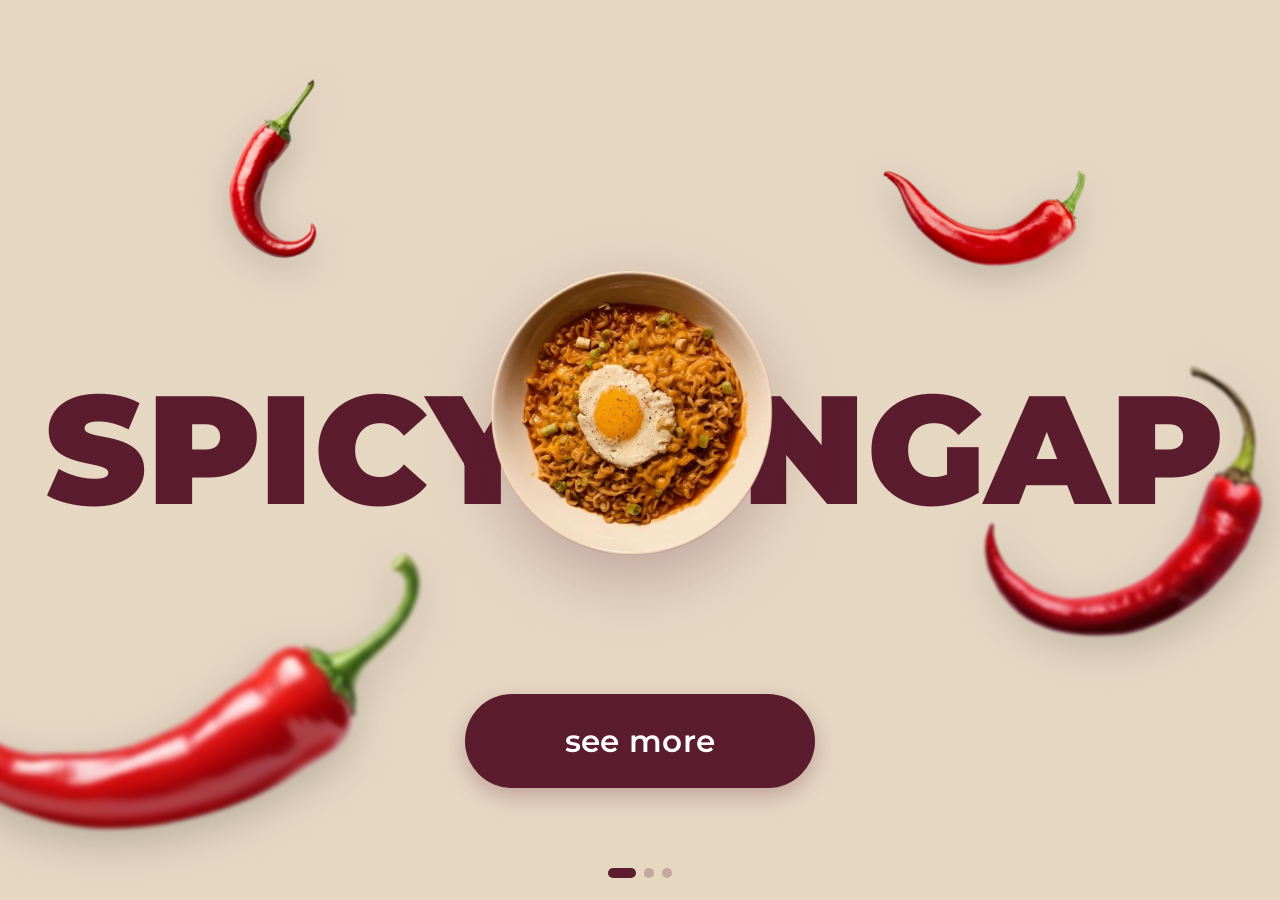
<file: index.html>
<!DOCTYPE html>
<html lang="en">
<head>
  <meta charset="UTF-8">
  <meta name="viewport" content="width=device-width, initial-scale=1.0, maximum-scale=1.0, user-scalable=no">
  <title>Ngap &amp; Hirup</title>
  <link href="https://fonts.googleapis.com/css2?family=Poppins:wght@800;900&family=Quicksand:wght@500;700&display=swap" rel="stylesheet">
  <link href="https://fonts.googleapis.com/css2?family=Montserrat:wght@500;600;700;800;900&family=Poppins:wght@600;700;800;900&display=swap" rel="stylesheet">
  <link rel="stylesheet" href="css/style.css">
</head>
<body>

  <div class="carousel-wrapper" id="carousel">

    <div class="carousel-track" id="track">

      <!-- SLIDE 1: SPICY NGAP -->
      <section class="slide active">
        <div class="title-group">
          <span class="title-word">SPICY</span>
          <span class="title-word">NGAP</span>
        </div>
        <div class="main-image-container">
          <img src="img home/RAMEN CARBONARA.png" alt="Spicy Ramen Bowl">
        </div>

        <img class="decor-item chili-1" src="img home/3b6d1601d26d197c1bd742f06aeb7d2b-removebg-preview.png" alt="Chili Top Left">
        <img class="decor-item chili-2" src="img home/923187c57b7c8dea98fc00b5d7a0eb13-removebg-preview.png" alt="Chili Top Right">
        <img class="decor-item chili-3" src="img home/75b041db3dc626a49eda15c523868b74-removebg-preview.png" alt="Chili Bottom Left">
        <img class="decor-item chili-4" src="img home/13a04a4ef39e5427008abeb525b9734f-removebg-preview.png" alt="Chili Bottom Right">

        <a href="about us.html" class="see-more-btn">see more</a>
      </section>

      <!-- SLIDE 2: HIRUP BERRY -->
      <section class="slide">
        <div class="title-group">
          <span class="title-word">HIRUP</span>
          <span class="title-word">BERRY</span>
        </div>
        <div class="main-image-container">
          <img src="img home/AIR berry.png" alt="Berry Drink">
        </div>

        <img class="decor-item berry-1" src="img home/BLUEBERRY(1).png" alt="Blueberry">
        <img class="decor-item berry-2" src="img home/BLUEBERRY(1).png" alt="Blueberry">
        <img class="decor-item berry-3" src="img home/BLUEBERRY(1).png" alt="Blueberry">
        <img class="decor-item berry-4" src="img home/BLUEBERRY(1).png" alt="Blueberry">
        <img class="decor-item berry-5" src="img home/BLUEBERRY(1).png" alt="Blueberry">

        <a href="about us.html" class="see-more-btn">see more</a>
      </section>

      <!-- SLIDE 3: HIRUP PEACH -->
      <section class="slide">
        <div class="title-group">
          <span class="title-word">HIRUP</span>
          <span class="title-word">PEACH</span>
        </div>
        <div class="main-image-container">
          <img src="img home/AIR peach.png" alt="Peach Drink">
        </div>

        <img class="decor-item peach-1" src="img home/25c45f5ea2036fd3ec9a0c25725b2d81-removebg-preview.png" alt="Peach">
        <img class="decor-item peach-2" src="img home/3fe62bd265b0e8c60bc217a7c152673f-removebg-preview (1).png" alt="Peach">
        <img class="decor-item peach-3" src="img home/PEACH.jpg-removebg-preview.png" alt="Peach">
        <img class="decor-item peach-4" src="img home/3fe62bd265b0e8c60bc217a7c152673f-removebg-preview (1).png" alt="Peach">
        <img class="decor-item peach-5" src="img home/PEACH.jpg-removebg-preview.png" alt="Peach">

        <a href="about us.html" class="see-more-btn">see more</a>
      </section>

    </div>

    <!-- Indicator Titik Bawah -->
    <div class="indicators" id="indicators">
      <div class="dot active" data-index="0"></div>
      <div class="dot" data-index="1"></div>
      <div class="dot" data-index="2"></div>
    </div>

  </div>

  <script>
    const carousel = document.getElementById('carousel');
    const slides = document.querySelectorAll('.slide');
    const dots = document.querySelectorAll('.dot');

    let currentIndex = 0;
    const totalSlides = slides.length;
    let startX = 0;
    let currentX = 0;
    let isDragging = false;
    let isExiting = false;
    let autoSlideInterval;

    function updateSlide() {
      slides.forEach((slide, idx) => {
        slide.classList.toggle('active', idx === currentIndex);
      });
      dots.forEach((dot, idx) => {
        dot.classList.toggle('active', idx === currentIndex);
      });
    }

    function goToNext() {
      if (isExiting) return;
      currentIndex = (currentIndex + 1) % totalSlides;
      updateSlide();
    }

    function goToPrev() {
      if (isExiting) return;
      currentIndex = (currentIndex - 1 + totalSlides) % totalSlides;
      updateSlide();
    }

    function startAutoSlide() {
      if (isExiting) return;
      stopAutoSlide();
      autoSlideInterval = setInterval(() => {
        goToNext();
      }, 3500);
    }

    function stopAutoSlide() {
      clearInterval(autoSlideInterval);
    }

    dots.forEach(dot => {
      dot.addEventListener('click', (e) => {
        if (isExiting) return;
        stopAutoSlide();
        currentIndex = parseInt(e.target.dataset.index);
        updateSlide();
        startAutoSlide();
      });
    });

    carousel.addEventListener('pointerdown', (e) => {
      if (isExiting || e.target.closest('.see-more-btn') || e.target.closest('.dot')) return;

      stopAutoSlide();
      isDragging = true;
      startX = e.clientX;
      currentX = startX;

      try {
        carousel.setPointerCapture(e.pointerId);
      } catch (err) {}
    });

    carousel.addEventListener('pointermove', (e) => {
      if (!isDragging || isExiting) return;
      currentX = e.clientX;
    });

    function handlePointerUp(e) {
      if (!isDragging) return;
      isDragging = false;

      try {
        carousel.releasePointerCapture(e.pointerId);
      } catch (err) {}

      if (isExiting) return;

      const diff = currentX - startX;

      if (diff < -30) {
        goToNext();
      } else if (diff > 30) {
        goToPrev();
      }

      startAutoSlide();
    }

    carousel.addEventListener('pointerup', handlePointerUp);
    carousel.addEventListener('pointercancel', handlePointerUp);
    carousel.addEventListener('dragstart', (e) => e.preventDefault());

    window.addEventListener('keydown', (e) => {
      if (isExiting) return;
      if (e.key === 'ArrowRight') {
        stopAutoSlide();
        goToNext();
        startAutoSlide();
      }
      if (e.key === 'ArrowLeft') {
        stopAutoSlide();
        goToPrev();
        startAutoSlide();
      }
    });

    document.querySelectorAll('.see-more-btn').forEach((btn) => {
      btn.addEventListener('click', function (e) {
        const targetUrl = this.getAttribute('href');
        if (targetUrl && targetUrl !== '#') {
          e.preventDefault();
        }

        if (isExiting) return;
        isExiting = true;
        stopAutoSlide();

        carousel.classList.add('is-exiting');
        const activeSlide = this.closest('.slide') || document.querySelector('.slide.active');
        if (activeSlide) {
          activeSlide.classList.add('exit-up');
        }

        if (targetUrl && targetUrl !== '#') {
          setTimeout(() => {
            window.location.href = targetUrl;
          }, 1800);
        }
      });
    });

    window.addEventListener('pageshow', () => {
      isExiting = false;
      carousel.classList.remove('is-exiting');
      slides.forEach((slide) => slide.classList.remove('exit-up'));
      startAutoSlide();
    });

    startAutoSlide();
  </script>
</body>
</html>
</file>
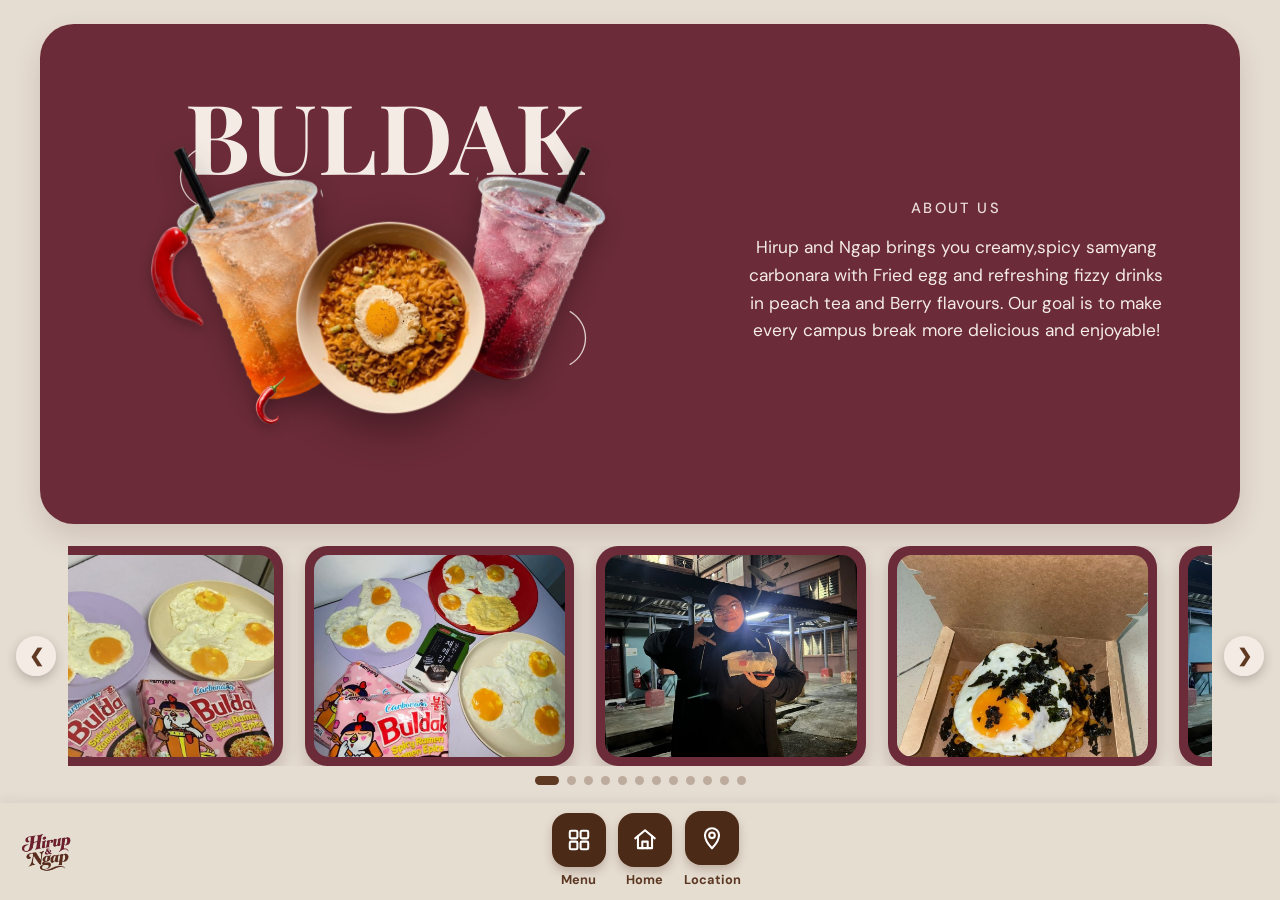
<file: about us.html>
<!DOCTYPE html>
<html lang="ms">
<head>
  <meta charset="UTF-8" />
  <meta name="viewport" content="width=device-width, initial-scale=1.0, viewport-fit=cover" />
  <title>Slurp and Fizz — Buldak &amp; Minuman Bergas</title>
  <link rel="preconnect" href="https://fonts.googleapis.com" />
  <link rel="preconnect" href="https://fonts.gstatic.com" crossorigin />
  <link
    href="https://fonts.googleapis.com/css2?family=DM+Sans:wght@400;500;700&family=Playfair+Display:ital,wght@0,700;0,900;1,800&display=swap"
    rel="stylesheet"
  />
  <link rel="stylesheet" href="css/style2.css" />
</head>
<body>
  <div class="app-container">
    <main class="content-area">
      <!-- Kad Utama (Hero Section) -->
      <section class="hero-card" aria-label="Hidangan Utama Buldak">
        <div class="hero-visuals">
          <h1 class="hero-title">BULDAK</h1>

          <svg class="arc arc-left" viewBox="0 0 60 100" fill="none" aria-hidden="true">
            <path d="M48 6C14 26 14 74 48 94" stroke="#F4ECE4" stroke-width="2.2" stroke-linecap="round" />
          </svg>
          <svg class="arc arc-right" viewBox="0 0 60 100" fill="none" aria-hidden="true">
            <path d="M12 6C46 26 46 74 12 94" stroke="#F4ECE4" stroke-width="2.2" stroke-linecap="round" />
          </svg>

          <img
            src="img home/AIR peach.png"
            alt="Minuman Bergas Teh Peach"
            class="drink-cup drink-peach"
          />

          <img
            src="img home/AIR berry.png"
            alt="Minuman Bergas Perisa Beri"
            class="drink-cup drink-berry"
          />

          <img
            src="img home/RAMEN CARBONARA.png"
            alt="Samyang Carbonara dengan Telur Mata Lembu"
            class="noodle-bowl"
          />

          <img
            src="img home/8b95003da1b88989e555ea9f1392e9cd-removebg-preview.png"
            alt="Cili Merah"
            class="chili chili-large"
          />

          <img
            src="img home/3b6d1601d26d197c1bd742f06aeb7d2b-removebg-preview.png"
            alt="Cili Kecil"
            class="chili chili-small"
          />
        </div>

        <div class="hero-content">
          <span class="about-label">About us</span>
          <p class="about-text">
            Hirup and Ngap brings you creamy,spicy samyang
            carbonara with Fried egg
            and refreshing fizzy drinks in peach tea and Berry
            flavours. Our goal is to
            make every campus
            break more delicious and
            enjoyable!
          </p>
        </div>
      </section>

      <!-- Bahagian Tengah: Carousel Auto 12 Gambar dengan Kotak Burgundy Bergerak Bersama -->
      <section class="showcase-band" aria-label="Galeri Carousel Auto 12 Gambar">
        <button type="button" class="carousel-arrow prev" id="prevBtn" aria-label="Gambar Sebelumnya">
          &#10094;
        </button>
        <button type="button" class="carousel-arrow next" id="nextBtn" aria-label="Gambar Seterusnya">
          &#10095;
        </button>

        <div class="carousel-viewport" id="carouselViewport">
          <div class="carousel-track" id="carouselTrack">
            <article class="menu-card">
              <img src="img home/photo_6336793829855400684_y.jpg" alt="Gambar Menu 1" />
            </article>
            <article class="menu-card">
              <img src="img home/photo_6336793829855400685_y.jpg" alt="Gambar Menu 2" />
            </article>
            <article class="menu-card">
              <img src="img home/photo_6336793829855400686_y.jpg" alt="Gambar Menu 3" />
            </article>
            <article class="menu-card">
              <img src="img home/photo_6336793829855400687_y.jpg" alt="Gambar Menu 4" />
            </article>
            <article class="menu-card">
              <img src="img home/photo_6336793829855400688_y.jpg" alt="Gambar Menu 5" />
            </article>
            <article class="menu-card">
              <img src="img home/photo_6336793829855400689_y.jpg" alt="Gambar Menu 6" />
            </article>
            <article class="menu-card">
              <img src="img home/photo_6336793829855400690_y.jpg" alt="Gambar Menu 7" />
            </article>
            <article class="menu-card">
              <img src="img home/photo_6336793829855400691_y.jpg" alt="Gambar Menu 8" />
            </article>
            <article class="menu-card">
              <img src="img home/1.jpeg" alt="Gerai Hirup &amp; Ngap" />
            </article>
            <article class="menu-card">
              <img src="img home/2.jpeg" alt="Pelanggan Hirup Peach Tea Sparkling" />
            </article>
            <article class="menu-card">
              <img src="img home/3.jpeg" alt="Pelanggan Hirup Berry Sparkling" />
            </article>
            <article class="menu-card">
              <img src="img home/4.jpeg" alt="Selfie dengan Hirup Berry Sparkling" />
            </article>
          </div>
        </div>

        <div class="carousel-dots" id="carouselDots" aria-label="Penunjuk Slide"></div>
      </section>
    </main>

    <!-- Bottom Navigation -->
	<a href="index.html" class="nav-btn">
    <nav class="bottom-nav">
      <img src="image/logo.png" alt="Hirup & Ngap Logo" class="nav-logo">
		</a>
      
      <div class="nav-links">
        <!-- Menu Icon -->
        <a href="menu.html" class="nav-btn">
          <div class="icon-wrapper">
            <svg viewBox="0 0 24 24" class="nav-svg">
              <rect x="3.5" y="3.5" width="7" height="7" rx="1.2"></rect>
              <rect x="13.5" y="3.5" width="7" height="7" rx="1.2"></rect>
              <rect x="3.5" y="13.5" width="7" height="7" rx="1.2"></rect>
              <rect x="13.5" y="13.5" width="7" height="7" rx="1.2"></rect>
            </svg>
          </div>
          <span>Menu</span>
        </a>

        <!-- Home Icon -->
        <a href="about us.html" class="nav-btn">
          <div class="icon-wrapper">
            <svg viewBox="0 0 24 24" class="nav-svg">
              <path d="M3 10.5L12 3L21 10.5"></path>
              <path d="M5.5 8.5V19.5H18.5V8.5"></path>
              <path d="M9.5 19.5V13.5H14.5V19.5"></path>
            </svg>
          </div>
          <span>Home</span>
        </a>

        <!-- Location Icon -->
        <a href="location.html" class="nav-btn active">
          <div class="icon-wrapper">
            <svg viewBox="0 0 24 24" class="nav-svg">
              <path d="M12 21.5C12 21.5 18.5 14.8 18.5 9.5C18.5 5.91 15.59 3 12 3C8.41 3 5.5 5.91 5.5 9.5C5.5 14.8 12 21.5 12 21.5Z"></path>
              <circle cx="12" cy="9.5" r="2.6"></circle>
            </svg>
          </div>
          <span>Location</span>
        </a>
      </div>
    </nav>
  </div>

  <script>
    const track = document.getElementById('carouselTrack');
    const viewport = document.getElementById('carouselViewport');
    const dotsContainer = document.getElementById('carouselDots');
    const prevBtn = document.getElementById('prevBtn');
    const nextBtn = document.getElementById('nextBtn');

    const originalCards = Array.from(track.children);
    const totalSlides = originalCards.length;

    originalCards.forEach((card) => {
      const clone = card.cloneNode(true);
      clone.setAttribute('aria-hidden', 'true');
      track.appendChild(clone);
    });

    for (let i = 0; i < totalSlides; i++) {
      const dot = document.createElement('button');
      dot.type = 'button';
      dot.className = 'dot' + (i === 0 ? ' active' : '');
      dot.setAttribute('aria-label', `Gambar ${i + 1}`);
      dot.addEventListener('click', () => {
        scrollPos = i * getStepWidth();
      });
      dotsContainer.appendChild(dot);
    }

    const dots = Array.from(dotsContainer.children);
    let scrollPos = 0;
    let isPaused = false;
    const autoSpeed = 1.1;

    function getStepWidth() {
      const firstCard = track.querySelector('.menu-card');
      const gap = parseFloat(getComputedStyle(track).gap) || 0;
      return firstCard.getBoundingClientRect().width + gap;
    }

    function autoAnimate() {
      const stepWidth = getStepWidth();
      const loopWidth = stepWidth * totalSlides;

      if (!isPaused && loopWidth > 0) {
        scrollPos += autoSpeed;
        if (scrollPos >= loopWidth) {
          scrollPos -= loopWidth;
        }
      }

      track.style.transform = `translate3d(-${scrollPos}px, 0, 0)`;

      const activeIndex = Math.round(scrollPos / stepWidth) % totalSlides;
      dots.forEach((d, i) => d.classList.toggle('active', i === activeIndex));

      requestAnimationFrame(autoAnimate);
    }

    requestAnimationFrame(autoAnimate);

    nextBtn.addEventListener('click', () => {
      const stepWidth = getStepWidth();
      const loopWidth = stepWidth * totalSlides;
      scrollPos = (scrollPos + stepWidth) % loopWidth;
    });

    prevBtn.addEventListener('click', () => {
      const stepWidth = getStepWidth();
      const loopWidth = stepWidth * totalSlides;
      scrollPos = (scrollPos - stepWidth + loopWidth) % loopWidth;
    });

    viewport.addEventListener('mouseenter', () => {
      isPaused = true;
    });
    viewport.addEventListener('mouseleave', () => {
      isPaused = false;
    });

    let touchStartX = 0;
    viewport.addEventListener('touchstart', (e) => {
      touchStartX = e.touches[0].clientX;
      isPaused = true;
    }, { passive: true });

    viewport.addEventListener('touchend', (e) => {
      const diff = touchStartX - e.changedTouches[0].clientX;
      const stepWidth = getStepWidth();
      const loopWidth = stepWidth * totalSlides;
      if (Math.abs(diff) > 30) {
        scrollPos = diff > 0
          ? (scrollPos + stepWidth) % loopWidth
          : (scrollPos - stepWidth + loopWidth) % loopWidth;
      }
      isPaused = false;
    });

    const navButtons = document.querySelectorAll('.nav-btn');
    navButtons.forEach((btn) => {
      btn.addEventListener('click', () => {
        navButtons.forEach((b) => b.classList.remove('active'));
        btn.classList.add('active');
      });
    });
  </script>
</body>
</html>
</file>
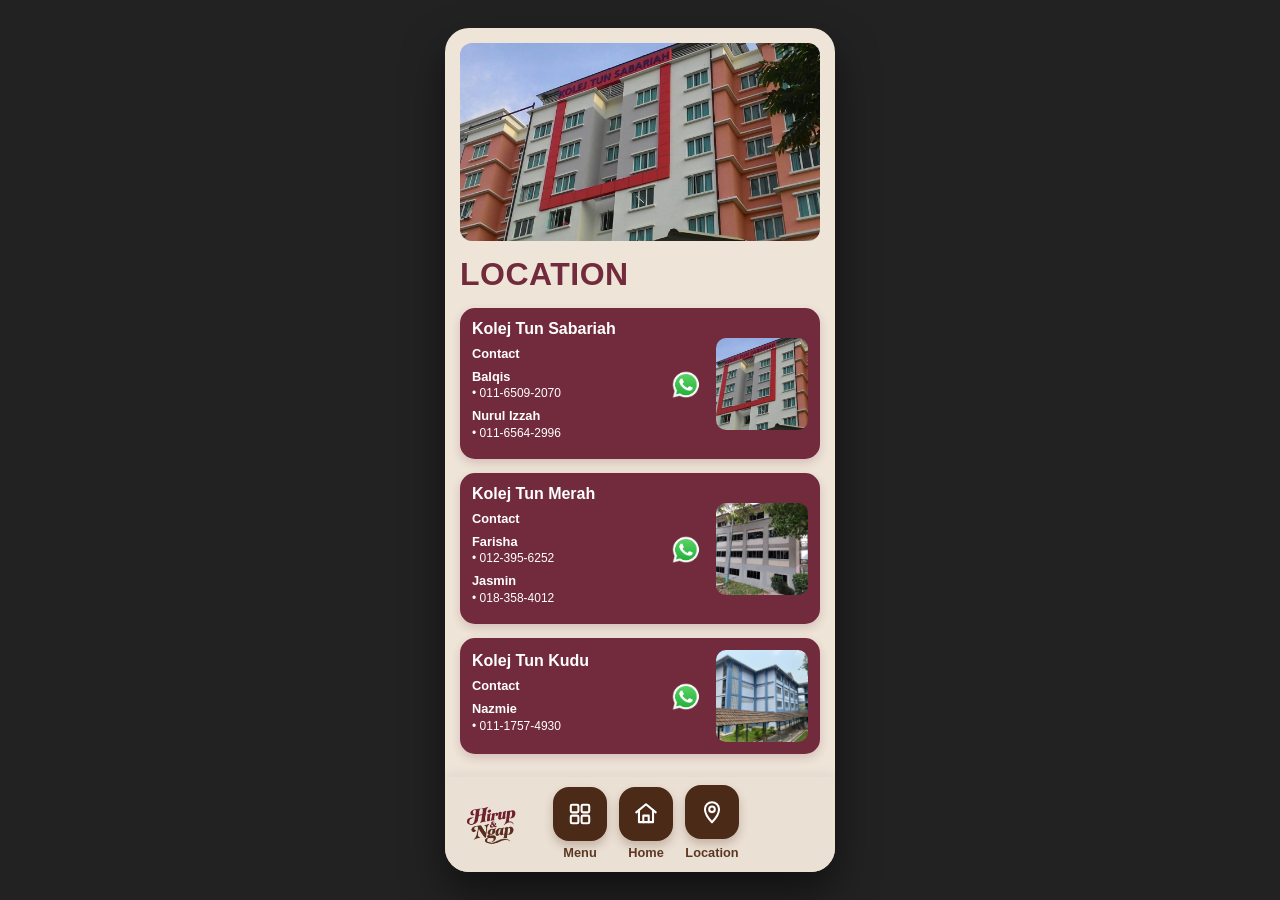
<file: location.html>
<!DOCTYPE html>
<html lang="en">
<head>
    <meta charset="UTF-8">
    <meta name="viewport" content="width=device-width, initial-scale=1.0, viewport-fit=cover">
    <title>Location Guide</title>
    <link rel="stylesheet" href="css/style4.css">
    <!-- FontAwesome for Navigation Icons -->
    <link rel="stylesheet" href="https://cdnjs.cloudflare.com/ajax/libs/font-awesome/6.4.0/css/all.min.css">
</head>
<body>
    <div class="app-container">
        <!-- Main Scrollable Content -->
        <div class="content-area">
            <!-- Main Header Slideshow -->
            <header class="header-section">
                <div class="slideshow-wrapper">
                    <div class="slideshow-track">
                        <img src="image/sabby.jpeg" class="slide" alt="Kolej Tun Sabariah">
                        <img src="image/merah.jpeg" class="slide" alt="Kolej Tun Merah">
                        <img src="image/kudu.jpeg" class="slide" alt="Kolej Tun Kudu">
                    </div>
                </div>
            </header>

            <!-- Page Title -->
            <h1 class="page-title">LOCATION</h1>

            <!-- Location Cards Grid -->
            <main class="cards-grid">
                <!-- Card 1 -->
                <article class="location-card">
                    <div class="card-content">
                        <h2>Kolej Tun Sabariah</h2>
                        <div class="contact-block">
                            <p class="contact-title">Contact</p>
                            <p>Balqis<br><a href="tel:01165092070" class="phone">• 011-6509-2070</a></p>
                            <p>Nurul Izzah<br><a href="tel:01165642996" class="phone">• 011-6564-2996</a></p>
                        </div>
                    </div>
                    <div class="card-media">
                        <a href="https://forms.gle/5rWTMc2gEpqw6wqF9" target="_blank" class="wa-btn" aria-label="WhatsApp Kolej Tun Sabariah">
                            <img src="image/ws.png" alt="WhatsApp">
                        </a>
                        <div class="card-thumbnail">
                            <img src="image/sabby.jpeg" alt="Kolej Tun Sabariah Building">
                        </div>
                    </div>
                </article>

                <!-- Card 2 -->
                <article class="location-card">
                    <div class="card-content">
                        <h2>Kolej Tun Merah</h2>
                        <div class="contact-block">
                            <p class="contact-title">Contact</p>
                            <p>Farisha<br><a href="tel:0123956252" class="phone">• 012-395-6252</a></p>
                            <p>Jasmin<br><a href="tel:0183584012" class="phone">• 018-358-4012</a></p>
                        </div>
                    </div>
                    <div class="card-media">
                        <a href="https://wa.link/vpk0q0" target="_blank" class="wa-btn" aria-label="WhatsApp Kolej Tun Merah">
                            <img src="image/ws.png" alt="WhatsApp">
                        </a>
                        <div class="card-thumbnail">
                            <img src="image/merah.jpeg" alt="Kolej Tun Merah Building">
                        </div>
                    </div>
                </article>

                <!-- Card 3 -->
                <article class="location-card">
                    <div class="card-content">
                        <h2>Kolej Tun Kudu</h2>
                        <div class="contact-block">
                            <p class="contact-title">Contact</p>
                            <p>Nazmie<br><a href="tel:01117574930" class="phone">• 011-1757-4930</a></p>
                        </div>
                    </div>
                    <div class="card-media">
                        <a href="https://wa.link/nnyo26" target="_blank" class="wa-btn" aria-label="WhatsApp Kolej Tun Kudu">
                            <img src="image/ws.png" alt="WhatsApp">
                        </a>
                        <div class="card-thumbnail">
                            <img src="image/kudu.jpeg" alt="Kolej Tun Kudu Building">
                        </div>
                    </div>
                </article>
            </main>
			
			<!-- Social Follow Bar -->
            <div class="social-bar">
                <span class="follow-text">FOLLOW US</span>
                <div class="social-icons">
                    <a href="https://www.instagram.com/hirup.ngap?avpt=MTBrdWo0aHMyNjRueA%3D%3D&utm_source=qr" target="_blank" aria-label="Instagram">
                        <img src="image/ig.png" alt="Instagram">
                    </a>
                    <a href="http://www.tiktok.com/@hirup.ngap" target="_blank" aria-label="TikTok">
                        <img src="image/tt.png" alt="TikTok">
                    </a>
                </div>
            </div>
        </div>

        <!-- Bottom Navigation -->
		<a href="index.html" class="nav-btn">
        <nav class="bottom-nav">
            <img src="image/logo.png" alt="Hirup & Ngap Logo" class="nav-logo">
		<a/>
            
            <div class="nav-links">
                <!-- Menu Icon -->
                <a href="menu.html" class="nav-btn">
                    <div class="icon-wrapper">
                        <svg viewBox="0 0 24 24" class="nav-svg">
                            <rect x="3.5" y="3.5" width="7" height="7" rx="1.2"></rect>
                            <rect x="13.5" y="3.5" width="7" height="7" rx="1.2"></rect>
                            <rect x="3.5" y="13.5" width="7" height="7" rx="1.2"></rect>
                            <rect x="13.5" y="13.5" width="7" height="7" rx="1.2"></rect>
                        </svg>
                    </div>
                    <span>Menu</span>
                </a>

                <!-- Home Icon -->
                <a href="about us.html" class="nav-btn">
                    <div class="icon-wrapper">
                        <svg viewBox="0 0 24 24" class="nav-svg">
                            <path d="M3 10.5L12 3L21 10.5"></path>
                            <path d="M5.5 8.5V19.5H18.5V8.5"></path>
                            <path d="M9.5 19.5V13.5H14.5V19.5"></path>
                        </svg>
                    </div>
                    <span>Home</span>
                </a>

                <!-- Location Icon -->
                <a href="location.html" class="nav-btn active">
                    <div class="icon-wrapper">
                        <svg viewBox="0 0 24 24" class="nav-svg">
                            <path d="M12 21.5C12 21.5 18.5 14.8 18.5 9.5C18.5 5.91 15.59 3 12 3C8.41 3 5.5 5.91 5.5 9.5C5.5 14.8 12 21.5 12 21.5Z"></path>
                            <circle cx="12" cy="9.5" r="2.6"></circle>
                        </svg>
                    </div>
                    <span>Location</span>
                </a>
            </div>
        </nav>
    </div>
    
    <script src="js/script2.js"></script>
</body>
</html>
</file>
<file: css/style.css>
@charset "utf-8";
/* CSS Document */
:root {
  --bg-color: #E6D7C3;
  --maroon-color: #5B1C2E;
  --maroon-dark: #3F111E;
  --white: #FFFFFF;
}

* {
  box-sizing: border-box;
  margin: 0;
  padding: 0;
  user-select: none;
  -webkit-user-select: none;
}

html, body {
  width: 100%;
  height: 100%;
  overflow: hidden;
  background-color: var(--bg-color);
  font-family: 'Montserrat', 'Poppins', sans-serif;
}

img {
  -webkit-user-drag: none;
  user-drag: none;
  pointer-events: none;
}

/* =========================================================
   ZON 1: PAPARAN DESKTOP
   ========================================================= */
.carousel-wrapper {
  position: relative;
  width: 100vw;
  height: 100vh;
  height: 100dvh;
  overflow: hidden;
  touch-action: pan-y;
  background-color: var(--bg-color);
}

.carousel-track {
  position: relative;
  width: 100vw;
  height: 100%;
}

.slide {
  position: absolute;
  top: 0;
  left: 0;
  width: 100vw;
  height: 100%;
  display: flex;
  flex-direction: column;
  align-items: center;
  justify-content: center;
  overflow: hidden;
  background-color: var(--bg-color);
  opacity: 0;
  transform: scale(0.92);
  pointer-events: none;
  z-index: 1;
  transition: opacity 0.35s ease, transform 0.45s cubic-bezier(0.25, 1, 0.5, 1);
}

.slide.active {
  opacity: 1;
  transform: scale(1);
  pointer-events: auto;
  z-index: 2;
}

.slide .main-image-container,
.slide .float-item,
.slide .decor-item {
  scale: 0.85;
  opacity: 0;
  transition: scale 0.45s cubic-bezier(0.25, 1, 0.5, 1), opacity 0.35s ease;
}

.slide.active .main-image-container,
.slide.active .float-item,
.slide.active .decor-item {
  scale: 1;
  opacity: 1;
}

/* --- ANIMASI NAIK KE ATAS PERLAHAN & MAKANAN/AIR BERPUSING --- */
@keyframes floatUpSlow {
  0% {
    translate: 0 0;
    opacity: 1;
  }
  85% {
    opacity: 1;
  }
  100% {
    translate: 0 -135vh;
    opacity: 0;
  }
}

@keyframes spinFoodDrink {
  0% {
    rotate: 0deg;
    opacity: 1;
  }
  82% {
    opacity: 1;
  }
  100% {
    rotate: 360deg;
    opacity: 0;
  }
}

.slide.exit-up .float-item,
.slide.exit-up .decor-item {
  animation: floatUpSlow 1.7s ease-in-out forwards;
}

.slide.exit-up .chili-3,
.slide.exit-up .chili-4,
.slide.exit-up .berry-4,
.slide.exit-up .berry-5,
.slide.exit-up .peach-4,
.slide.exit-up .peach-5 {
  animation: floatUpSlow 1.95s ease-in-out forwards;
}

.slide.exit-up .main-image-container img {
  animation: spinFoodDrink 1.85s ease-in-out forwards;
}

.slide.exit-up .title-group,
.slide.exit-up .see-more-btn,
.carousel-wrapper.is-exiting .indicators {
  opacity: 0;
  transition: opacity 0.6s ease 0.45s;
}

/* Tajuk & Overlap Pinggan / Cawan */
.title-group {
  position: relative;
  z-index: 2;
  display: flex;
  align-items: center;
  justify-content: center;
  width: 100%;
  gap: clamp(40px, 8vw, 120px);
}

.title-word {
  flex: 1;
  font-family: 'Montserrat', 'Poppins', sans-serif;
  font-size: clamp(3.8rem, 12vw, 10rem);
  font-weight: 900;
  color: var(--maroon-color);
  letter-spacing: 0.5px;
  text-transform: uppercase;
  line-height: 1;
}

.title-word:first-child {
  text-align: right;
}

.title-word:last-child {
  text-align: left;
}

.main-image-container {
  position: absolute;
  top: 46%;
  left: 50%;
  transform: translate(-50%, -50%) rotate(6deg);
  z-index: 3;
  width: clamp(170px, 26vw, 300px);
  height: clamp(250px, 38vw, 430px);
  display: flex;
  align-items: center;
  justify-content: center;
}

.main-image-container img {
  width: 100%;
  height: 100%;
  object-fit: contain;
  border-radius: 0;
  filter: drop-shadow(0 18px 28px rgba(91, 28, 46, 0.28));
}

/* Elemen Hiasan Statik */
.float-item,
.decor-item {
  position: absolute;
  pointer-events: none;
}

/* Cili Atas: Tajam (Tiada Blur) */
.chili-1, .chili-2 {
  z-index: 2;
  filter: drop-shadow(0 10px 18px rgba(0, 0, 0, 0.18));
}

/* Cili Kanan Belakang Huruf 'P': Kabur Ringan */
.chili-4 {
  z-index: 1;
  filter: blur(1.6px) drop-shadow(0 12px 20px rgba(0, 0, 0, 0.18));
}

/* Cili Bawah Kiri: Kabur Sederhana */
.chili-3 {
  z-index: 4;
  filter: blur(2.2px) drop-shadow(0 14px 22px rgba(0, 0, 0, 0.2));
}

/* Berry & Peach Atas: Kabur Lembut */
.berry-1, .berry-2, .berry-3,
.peach-1, .peach-2, .peach-3 {
  z-index: 2;
  filter: blur(1.2px) drop-shadow(0 10px 18px rgba(0, 0, 0, 0.16));
}

/* Berry & Peach Bawah: Kabur Sederhana */
.berry-4, .berry-5,
.peach-4, .peach-5 {
  z-index: 4;
  filter: blur(2.2px) drop-shadow(0 14px 22px rgba(0, 0, 0, 0.2));
}

/* --- SLIDE 1: CILI (DESKTOP) --- */
.chili-1 {
  top: 8%;
  left: 14%;
  width: clamp(135px, 16.5vw, 260px);
  transform: rotate(-10deg);
}

.chili-2 {
  top: 15%;
  right: 15%;
  width: clamp(140px, 17vw, 240px);
  transform: rotate(15deg);
}

.chili-3 {
  bottom: -8%;
  left: -9%;
  width: clamp(320px, 42vw, 540px);
  transform: rotate(10deg);
}

.chili-4 {
  top: 31%;
  right: -11%;
  width: clamp(290px, 38vw, 490px);
  transform: rotate(-25deg);
}

/* --- SLIDE 2: BERRY (DESKTOP) --- */
.berry-1 {
  top: 22%;
  left: 12%;
  width: clamp(100px, 10vw, 110px);
  transform: rotate(-10deg);
}

.berry-2 {
  top: 5%;
  left: 32%;
  width: clamp(100px, 11vw, 120px);
  transform: rotate(15deg);
}

.berry-3 {
  top: 20%;
  right: 16%;
  width: clamp(100px, 10vw, 110px);
  transform: rotate(-15deg);
}

.berry-4 {
  bottom: 1%;
  left: -8%;
  width: clamp(300px, 42vw, 520px);
  transform: rotate(5deg);
}

.berry-5 {
  bottom: 14%;
  right: -5%;
  width: clamp(190px, 28vw, 360px);
  transform: rotate(-10deg);
}

/* --- SLIDE 3: PEACH (DESKTOP) --- */
.peach-1 { top: 8%; left: 28%; width: clamp(60px, 10vw, 110px); }
.peach-2 { top: 24%; left: 12%; width: clamp(65px, 10.5vw, 115px); }
.peach-3 { top: 20%; right: 18%; width: clamp(70px, 11vw, 125px); }
.peach-4 { bottom: -5%; left: -4%; width: clamp(230px, 36vw, 460px); }
.peach-5 { bottom: -2%; right: -4%; width: clamp(210px, 32vw, 440px); }

/* Butang / Pautan "see more" */
.see-more-btn {
  position: absolute;
  bottom: clamp(90px, 12.5vh, 125px);
  z-index: 10;
  display: inline-block;
  text-decoration: none;
  white-space: nowrap;
  background-color: var(--maroon-color);
  color: var(--white);
  border: none;
  padding: clamp(20px, 3.2vh, 28px) clamp(70px, 10.5vw, 100px);
  border-radius: 999px;
  font-family: 'Montserrat', 'Poppins', sans-serif;
  font-size: clamp(1.55rem, 3.3vw, 1.95rem);
  font-weight: 600;
  letter-spacing: 0.3px;
  cursor: pointer;
  pointer-events: auto;
  box-shadow: 0 8px 22px rgba(91, 28, 46, 0.28);
  transition: transform 0.2s ease, background-color 0.2s ease;
}

.see-more-btn:active {
  transform: scale(0.95);
  background-color: var(--maroon-dark);
}

/* Indicator Titik */
.indicators {
  position: absolute;
  bottom: 22px;
  left: 50%;
  transform: translateX(-50%);
  z-index: 10;
  display: flex;
  gap: 8px;
}

.dot {
  width: 10px;
  height: 10px;
  border-radius: 50%;
  background: rgba(91, 28, 46, 0.25);
  cursor: pointer;
  pointer-events: auto;
  transition: all 0.3s ease;
}

.dot.active {
  width: 28px;
  border-radius: 10px;
  background: var(--maroon-color);
}

/* Khusus untuk Mangkuk Ramen (Slide 1 Desktop) */
.slide:first-child .main-image-container {
  transform: translate(-50%, -50%) scale(1.2);
}

.slide:first-child .title-group {
  gap: clamp(105px, 16vw, 220px);
}

/* =========================================================
   ZON 2: MOBILE (SUSUNAN DESKTOP BERPUSAT DI TENGAH SKRIN)
   ========================================================= */
@media (max-width: 768px) {
  .slide {
    top: 46.5%;
    left: 0;
    width: 100vw;
    height: min(112vw, 54vh);
    overflow: visible;
    background-color: transparent;
    transform: translateY(-50%) scale(0.92);
  }

  .slide.active {
    transform: translateY(-50%) scale(1);
  }

  .chili-4 {
    filter: blur(1px) drop-shadow(0 8px 14px rgba(0, 0, 0, 0.16));
  }

  .chili-3,
  .berry-4, .berry-5,
  .peach-4, .peach-5 {
    filter: blur(1.4px) drop-shadow(0 10px 16px rgba(0, 0, 0, 0.18));
  }

  /* Tajuk besar & kemas di tengah pentas */
  .title-group {
    position: relative;
    top: auto;
    left: auto;
    transform: none;
    width: 100%;
    gap: 13vw;
  }

  .title-word {
    font-size: 10.8vw;
    font-weight: 900;
    letter-spacing: 0.2px;
  }

  .slide:first-child .title-word {
    font-size: 11.2vw;
  }

  .slide:first-child .title-group {
    gap: 19.5vw;
  }

  /* Mangkuk & Cawan berkadar dengan huruf seperti desktop */
  .main-image-container {
    top: 48%;
    left: 50%;
    width: 24vw;
    height: 34.5vw;
    transform: translate(-50%, -50%) rotate(6deg);
  }

  .main-image-container img {
    filter: drop-shadow(0 12px 18px rgba(91, 28, 46, 0.28));
  }

  .slide:first-child .main-image-container {
    top: 48.5%;
    width: 23.5vw;
    height: 23.5vw;
    transform: translate(-50%, -50%) scale(1.16);
  }

  /* --- SLIDE 1: CILI --- */
  .chili-1 {
    top: 7%;
    left: 15%;
    width: 17.5vw;
    transform: rotate(-10deg);
  }

  .chili-2 {
    top: 14%;
    right: 14%;
    width: 18.5vw;
    transform: rotate(15deg);
  }

  .chili-3 {
    top: auto;
    bottom: 2%;
    left: -6%;
    width: 44vw;
    transform: rotate(10deg);
  }

  .chili-4 {
    top: 45%;
    right: -6%;
    width: 36vw;
    transform: rotate(-25deg);
  }

  /* --- SLIDE 2: BERRY --- */
  .berry-1 {
    top: 19%;
    left: 12%;
    width: 11.5vw;
    transform: rotate(-10deg);
  }

  .berry-2 {
    top: 4%;
    left: 33%;
    width: 12vw;
    transform: rotate(15deg);
  }

  .berry-3 {
    top: 17%;
    right: 15%;
    width: 11.5vw;
    transform: rotate(-15deg);
  }

  .berry-4 {
    top: auto;
    bottom: 2%;
    left: -5%;
    width: 42vw;
    transform: rotate(5deg);
  }

  .berry-5 {
    top: auto;
    bottom: 11%;
    right: -3%;
    width: 29vw;
    transform: rotate(-10deg);
  }

  /* --- SLIDE 3: PEACH --- */
  .peach-1 {
    top: 6%;
    left: 29%;
    width: 11.5vw;
  }

  .peach-2 {
    top: 21%;
    left: 12%;
    width: 12vw;
  }

  .peach-3 {
    top: 17%;
    right: 17%;
    width: 12.5vw;
  }

  .peach-4 {
    top: auto;
    bottom: 1%;
    left: -3%;
    width: 38vw;
  }

  .peach-5 {
    top: auto;
    bottom: 3%;
    right: -3%;
    width: 35vw;
  }

  /* Butang "see more" lebih besar & kemas di bawah susunan */
  .see-more-btn {
    top: calc(100% + 2vh);
    bottom: auto;
    padding: 15px 54px;
    border-radius: 999px;
    font-size: 1.18rem;
    font-weight: 600;
    box-shadow: 0 8px 20px rgba(91, 28, 46, 0.26);
  }

  /* Titik penunjuk kemas di bahagian bawah skrin */
  .indicators {
    top: auto;
    bottom: clamp(32px, 5vh, 52px);
    gap: 8px;
  }

  .dot {
    width: 8px;
    height: 8px;
  }

  .dot.active {
    width: 24px;
  }
}
</file>
<file: css/style2.css>
@charset "utf-8";
/* CSS Document */
:root {
  --bg-color: #e6ddd2;
  --bg-cream: #e6ddd2;
  --nav-bg: rgba(230, 221, 210, 0.96);
  --burgundy: #6b2b38;
  --brown-card: #603923;
  --brown-hover: #4a2a18;
  --text-light: #f4ece4;
  --serif-font: 'Playfair Display', Georgia, serif;
  --sans-font: 'DM Sans', -apple-system, BlinkMacSystemFont, sans-serif;
}

* {
  box-sizing: border-box;
  margin: 0;
  padding: 0;
}

html,
body {
  width: 100%;
  min-height: 100vh;
  min-height: 100dvh;
  background-color: var(--bg-cream);
  font-family: var(--sans-font);
  color: var(--text-light);
  overflow-x: hidden;
}

/* Desktop Wrapper (Full-Width Layout Unchanged) */
.app-container {
  width: 100%;
  min-height: 100vh;
  min-height: 100dvh;
  display: flex;
  flex-direction: column;
  justify-content: space-between;
}

.content-area {
  width: 100%;
  flex: 1;
  display: flex;
  flex-direction: column;
  justify-content: space-between;
  padding: 24px 0 0;
}

/* =========================
1. Kad Utama (Desktop)
========================= */
.hero-card {
  position: relative;
  width: calc(100% - 80px);
  flex: 1;
  margin: 0 auto 22px;
  background-color: var(--burgundy);
  border-radius: 34px;
  padding: 36px 56px 42px;
  display: grid;
  grid-template-columns: 1.25fr 0.95fr;
  align-items: center;
  gap: 32px;
  box-shadow: 0 12px 28px rgba(66, 26, 34, 0.14);
}

.hero-visuals {
  position: relative;
  width: 100%;
  max-width: 450px;
  aspect-ratio: 440 / 365;
  container-type: inline-size;
  margin: 0 auto;
}

.hero-title {
  position: absolute;
  top: 2%;
  left: 3%;
  margin: 0;
  font-family: var(--serif-font);
  font-weight: 700;
  font-size: 21.5cqw;
  line-height: 0.9;
  letter-spacing: 0.01em;
  color: #f4ece4;
  z-index: 1;
  user-select: none;
  pointer-events: none;
}

.drink-cup {
  position: absolute;
  width: 33%;
  height: auto;
  object-fit: contain;
  z-index: 2;
  filter: drop-shadow(0 10px 14px rgba(0, 0, 0, 0.3));
}

.drink-peach {
  top: 10%;
  left: 4%;
  transform: rotate(-13deg);
}

.drink-berry {
  top: 10%;
  right: 3%;
  transform: rotate(14deg);
}

.noodle-bowl {
  position: absolute;
  top: 29%;
  left: 23%;
  width: 54%;
  height: auto;
  object-fit: contain;
  z-index: 3;
  filter: drop-shadow(0 14px 20px rgba(0, 0, 0, 0.38));
}

.arc {
  position: absolute;
  width: 8%;
  opacity: 0.85;
  z-index: 2;
  pointer-events: none;
}

.arc-left {
  top: 17%;
  left: -1%;
}

.arc-right {
  bottom: 24%;
  right: 5%;
}

.chili {
  position: absolute;
  height: auto;
  object-fit: contain;
  z-index: 4;
  filter: drop-shadow(0 4px 6px rgba(0, 0, 0, 0.28));
}

.chili-large {
  width: 24%;
  top: 30%;
  left: -10%;
}

.chili-small {
  width: 13%;
  bottom: 7%;
  left: 16%;
}

.hero-content {
  text-align: center;
  padding: 16px 12px;
  z-index: 2;
}

.about-label {
  display: inline-block;
  font-size: 0.92rem;
  font-weight: 500;
  letter-spacing: 0.16em;
  text-transform: uppercase;
  margin-bottom: 16px;
  opacity: 0.92;
}

.about-text {
  font-size: clamp(1.05rem, 1.35vw, 1.28rem);
  line-height: 1.6;
  color: var(--text-light);
  max-width: 440px;
  margin: 0 auto;
}

/* =========================
2. Carousel & Kotak Burgundy Bergerak Bersama Gambar (Desktop)
========================= */
.showcase-band {
  position: relative;
  width: 100%;
  margin-bottom: 18px;
  padding: 0;
}

.bg-pillars {
  display: none;
}

.carousel-viewport {
  position: relative;
  z-index: 2;
  margin: 0 68px;
  overflow: hidden;
  padding: 0;
}

.carousel-track {
  display: flex;
  gap: 22px;
  will-change: transform;
}

.menu-card {
  flex: 0 0 calc((100% - 66px) / 4);
  height: 220px;
  background-color: var(--burgundy);
  padding: 9px;
  border-radius: 22px;
  overflow: hidden;
  box-shadow: 0 8px 18px rgba(66, 26, 34, 0.22);
  transition: transform 0.25s ease;
}

.menu-card:hover {
  transform: translateY(-3px);
}

.menu-card img {
  width: 100%;
  height: 100%;
  object-fit: cover;
  display: block;
  border-radius: 15px;
}

.carousel-arrow {
  position: absolute;
  top: 110px;
  transform: translateY(-50%);
  z-index: 4;
  width: 40px;
  height: 40px;
  border-radius: 50%;
  border: none;
  background-color: rgba(244, 236, 228, 0.96);
  color: var(--brown-card);
  font-size: 1.1rem;
  font-weight: 700;
  cursor: pointer;
  display: flex;
  align-items: center;
  justify-content: center;
  box-shadow: 0 4px 12px rgba(0, 0, 0, 0.22);
  transition: transform 0.2s ease, background-color 0.2s ease;
}

.carousel-arrow:hover {
  background-color: #ffffff;
  transform: translateY(-50%) scale(1.08);
}

.carousel-arrow.prev {
  left: 16px;
}

.carousel-arrow.next {
  right: 16px;
}

.carousel-dots {
  position: relative;
  z-index: 3;
  display: flex;
  justify-content: center;
  gap: 8px;
  margin-top: 10px;
}

.dot {
  width: 9px;
  height: 9px;
  border-radius: 50%;
  border: none;
  background-color: rgba(96, 57, 35, 0.3);
  cursor: pointer;
  transition: width 0.25s ease, background-color 0.25s ease;
}

.dot.active {
  width: 24px;
  border-radius: 999px;
  background-color: var(--brown-card);
}

/* =========================
3. Bottom Navigation Bar
========================= */
.bottom-nav {
  width: 100%;
  display: flex;
  align-items: center;
  justify-content: center;
  padding: 10px 16px calc(12px + env(safe-area-inset-bottom)) 28px;
  background-color: var(--nav-bg);
  position: relative;
  flex-shrink: 0;
  box-shadow: 0 -4px 10px rgba(0, 0, 0, 0.05);
}

.nav-logo {
    position: absolute;
    left: 12px;
    top: 50%;
    transform: translateY(-50%);
    width: 68px;
    height: 68px;
    object-fit: contain;
    mix-blend-mode: multiply;
}

.nav-links {
  display: flex;
  align-items: center;
  justify-content: center;
  gap: 12px;
}

.nav-btn {
  text-decoration: none;
  display: flex;
  flex-direction: column;
  align-items: center;
}

.icon-wrapper {
  background-color: #4b2a17;
  width: 54px;
  height: 54px;
  display: flex;
  align-items: center;
  justify-content: center;
  border-radius: 16px;
  margin-bottom: 4px;
  box-shadow: 0 5px 10px rgba(75, 42, 23, 0.25);
  transition: transform 0.2s ease;
}

.nav-svg {
  width: 26px;
  height: 26px;
  fill: none;
  stroke: #ffffff;
  stroke-width: 1.9;
  stroke-linecap: round;
  stroke-linejoin: round;
}

.nav-btn span {
  color: #5c3823;
  font-weight: 700;
  font-size: 0.8rem;
}

.nav-btn:hover .icon-wrapper,
.nav-btn.active .icon-wrapper {
  transform: translateY(-2px);
}

/* =========================
4. Mobile Layout Only (<= 768px) — New Dimension
========================= */
@media (max-width: 768px) {
  html,
  body {
    width: 100%;
    height: 100%;
    font-family: 'Segoe UI', Tahoma, Geneva, Verdana, sans-serif;
    background-color: var(--bg-color);
    overflow: hidden;
  }

  /* Full-Screen Fit on All Phones */
  .app-container {
    width: 100%;
    height: 100vh;
    height: 100dvh;
    background-color: var(--bg-color);
    display: flex;
    flex-direction: column;
    overflow: hidden;
    position: relative;
  }

  /* Scrollable Main Content Area */
  .content-area {
    flex: 1;
    overflow-y: auto;
    padding: 15px;
    -webkit-overflow-scrolling: touch;
    -ms-overflow-style: none;
    scrollbar-width: none;
  }

  .content-area::-webkit-scrollbar {
    display: none;
  }

  .hero-card {
    width: 100%;
    flex: 1;
    display: flex;
    flex-direction: column;
    justify-content: center;
    border-radius: 26px;
    margin: 0 auto 14px;
    padding: 20px 18px 24px;
    gap: 16px;
  }

  .hero-visuals {
    max-width: 270px;
  }

  .chili-large {
    width: 21%;
    left: -5%;
  }

  .hero-content {
    padding: 4px 6px;
    margin-top: 4px;
  }

  .about-label {
    font-size: 0.86rem;
    margin-bottom: 8px;
  }

  .about-text {
    font-size: 0.96rem;
    line-height: 1.5;
  }

  .showcase-band {
    margin-bottom: 4px;
    padding: 0;
  }

  .carousel-viewport {
    margin: 0 26px;
  }

  .carousel-track {
    gap: 10px;
  }

  .menu-card {
    flex: 0 0 calc((100% - 10px) / 2);
    height: 158px;
    padding: 7px;
    border-radius: 18px;
  }

  .menu-card img {
    border-radius: 13px;
  }

  .carousel-arrow {
    top: 79px;
    width: 32px;
    height: 32px;
    font-size: 0.95rem;
  }

  .carousel-arrow.prev {
    left: 0;
  }

  .carousel-arrow.next {
    right: 0;
  }

  .carousel-dots {
    margin-top: 8px;
    gap: 6px;
  }

  .dot {
    width: 8px;
    height: 8px;
  }

  .dot.active {
    width: 22px;
  }
}

/* Centered Phone Frame on Larger Mobile/Tablet Viewports (500px - 768px) */
@media (min-width: 500px) and (max-width: 768px) {
  body {
    background-color: #222;
    display: flex;
    justify-content: center;
    align-items: center;
  }

  .app-container {
    max-width: 390px;
    height: 844px;
    max-height: 95dvh;
    border-radius: 24px;
    box-shadow: 0 20px 40px rgba(0, 0, 0, 0.5);
  }
}
</file>
<file: css/style4.css>
* {
    margin: 0;
    padding: 0;
    box-sizing: border-box;
}

:root {
    --bg-color: #eee4d8;
    --nav-bg: #ebe0d4;
    --maroon: #712b3c;
    --dark-brown: #54321d;
    --white: #ffffff;
}

html, body {
    width: 100%;
    height: 100%;
    font-family: 'Segoe UI', Tahoma, Geneva, Verdana, sans-serif;
    background-color: var(--bg-color);
    overflow: hidden; /* Prevents outer page bounce */
}

/* Full-Screen Fit on All Phones */
.app-container {
    width: 100%;
    height: 100vh;  /* Fallback for older browsers */
    height: 100dvh; /* Fits exact visible screen above mobile browser bars */
    background-color: var(--bg-color);
    display: flex;
    flex-direction: column;
    overflow: hidden;
    position: relative;
}

/* Keep Centered Phone Frame Only on Larger Screens (Tablets/Laptops) */
@media (min-width: 500px) {
    body {
        background-color: #222;
        display: flex;
        justify-content: center;
        align-items: center;
    }

    .app-container {
        max-width: 390px;
        height: 844px;
        max-height: 95dvh;
        border-radius: 24px;
        box-shadow: 0 20px 40px rgba(0, 0, 0, 0.5);
    }
}

/* Scrollable Content Inside Phone */
.content-area {
    flex: 1;
    overflow-y: auto;
    padding: 15px;
    -webkit-overflow-scrolling: touch; /* Smooth scrolling on iOS */
    -ms-overflow-style: none;
    scrollbar-width: none;
}

.content-area::-webkit-scrollbar {
    display: none;
}

/* Header Slideshow */
.header-section {
    width: 100%;
    margin-bottom: 15px;
}

.slideshow-wrapper {
    width: 100%;
    height: 22vh; /* Scales cleanly with phone height */
    min-height: 150px;
    max-height: 200px;
    border-radius: 12px;
    overflow: hidden;
}

.slideshow-track {
    display: flex;
    width: 100%;
    height: 100%;
}

.slide {
    min-width: 100%;
    height: 100%;
    object-fit: cover;
}

/* Page Title */
.page-title {
    color: var(--maroon);
    font-size: clamp(1.6rem, 6vw, 2rem); /* Scales on narrower 360px phones */
    font-weight: 900;
    margin-bottom: 15px;
    letter-spacing: 0.5px;
}

/* Location Cards */
.cards-grid {
    display: flex;
    flex-direction: column;
    gap: 14px;
    padding-bottom: 10px;
}

.location-card {
    background-color: var(--maroon);
    color: var(--white);
    border-radius: 15px;
    display: flex;
    justify-content: space-between;
    align-items: center;
    padding: 12px;
    width: 100%;
    box-shadow: 0 4px 10px rgba(113, 43, 60, 0.2);
}

.card-content {
    flex: 1;
    min-width: 0; /* Prevents text from pushing thumbnail off-screen */
    padding-right: 10px;
}

.card-content h2 {
    font-size: 1rem;
    margin-bottom: 8px;
    font-weight: 700;
}

.contact-block {
    font-size: 0.8rem;
    line-height: 1.3;
}

.contact-title {
    font-weight: 700;
    margin-bottom: 4px;
}

.contact-block p {
    margin-bottom: 6px;
    font-weight: 600;
}

.phone {
    font-weight: 400;
    font-size: 0.75rem;
    color: var(--white);
    text-decoration: none;
}

/* Wrapper for WhatsApp Icon + Building Photo */
.card-media {
    display: flex;
    align-items: center;
    gap: 10px;
    flex-shrink: 0;
}

.wa-btn {
    display: flex;
    align-items: center;
    justify-content: center;
    width: 42px;
    height: 42px;
    transition: transform 0.2s ease;
}

.wa-btn:hover {
    transform: scale(1.1);
}

.wa-btn img {
    width: 100%;
    height: 100%;
    object-fit: contain;
}

.card-thumbnail {
    width: 84px;
    height: 84px;
    flex-shrink: 0;
}

.card-thumbnail {
    width: 92px;
    height: 92px;
    flex-shrink: 0;
}

.card-thumbnail img {
    width: 100%;
    height: 100%;
    object-fit: cover;
    border-radius: 10px;
}

/* Bottom Navigation Bar */
.bottom-nav {
    width: 100%;
    display: flex;
    align-items: center;
    justify-content: center;
    padding: 10px 16px calc(12px + env(safe-area-inset-bottom)) 16px;
    background-color: var(--nav-bg);
    position: relative;
    flex-shrink: 0;
    box-shadow: 0 -4px 10px rgba(0, 0, 0, 0.05);
}

.nav-logo {
    position: absolute;
    left: 12px;
    top: 50%;
    transform: translateY(-50%);
    width: 68px;
    height: 68px;
    object-fit: contain;
    mix-blend-mode: multiply;
}

.nav-links {
    display: flex;
    align-items: center;
    justify-content: center;
    gap: 12px;
}

.nav-btn {
    text-decoration: none;
    display: flex;
    flex-direction: column;
    align-items: center;
}

.icon-wrapper {
    background-color: #4b2a17;
    width: 54px;
    height: 54px;
    display: flex;
    align-items: center;
    justify-content: center;
    border-radius: 16px;
    margin-bottom: 4px;
    box-shadow: 0 5px 10px rgba(75, 42, 23, 0.25);
    transition: transform 0.2s ease;
}

.nav-svg {
    width: 26px;
    height: 26px;
    fill: none;
    stroke: #ffffff;
    stroke-width: 1.9;
    stroke-linecap: round;
    stroke-linejoin: round;
}

.nav-btn span {
    color: #5c3823;
    font-weight: 700;
    font-size: 0.8rem;
}

.nav-btn:hover .icon-wrapper,
.nav-btn.active .icon-wrapper {
    transform: translateY(-2px);
}

/* Bottom Social Bar */
.social-bar {
    display: flex;
    justify-content: space-between;
    align-items: center;
    padding: 8px 4px 4px 4px;
    margin-top: 6px;
}

.follow-text {
    font-family: 'Segoe UI', Tahoma, Geneva, Verdana, sans-serif;
    color: #5c3823;
    font-weight: 700;
    font-size: 0.85rem;
    letter-spacing: 0.5px;
}

.social-icons {
    display: flex;
    align-items: center;
    gap: 10px;
}

.social-icons a {
    display: flex;
    align-items: center;
    justify-content: center;
    width: 32px;
    height: 32px;
    border-radius: 8px;
    overflow: hidden;
    transition: transform 0.2s ease;
}

.social-icons a:hover {
    transform: scale(1.1);
}

.social-icons img {
    width: 100%;
    height: 100%;
    object-fit: cover;
}

/* Scales up ig.png to match tt.png's visual footprint */
.social-icons img[src*="ig.png"] {
    transform: scale(1.52);
}
</file>
